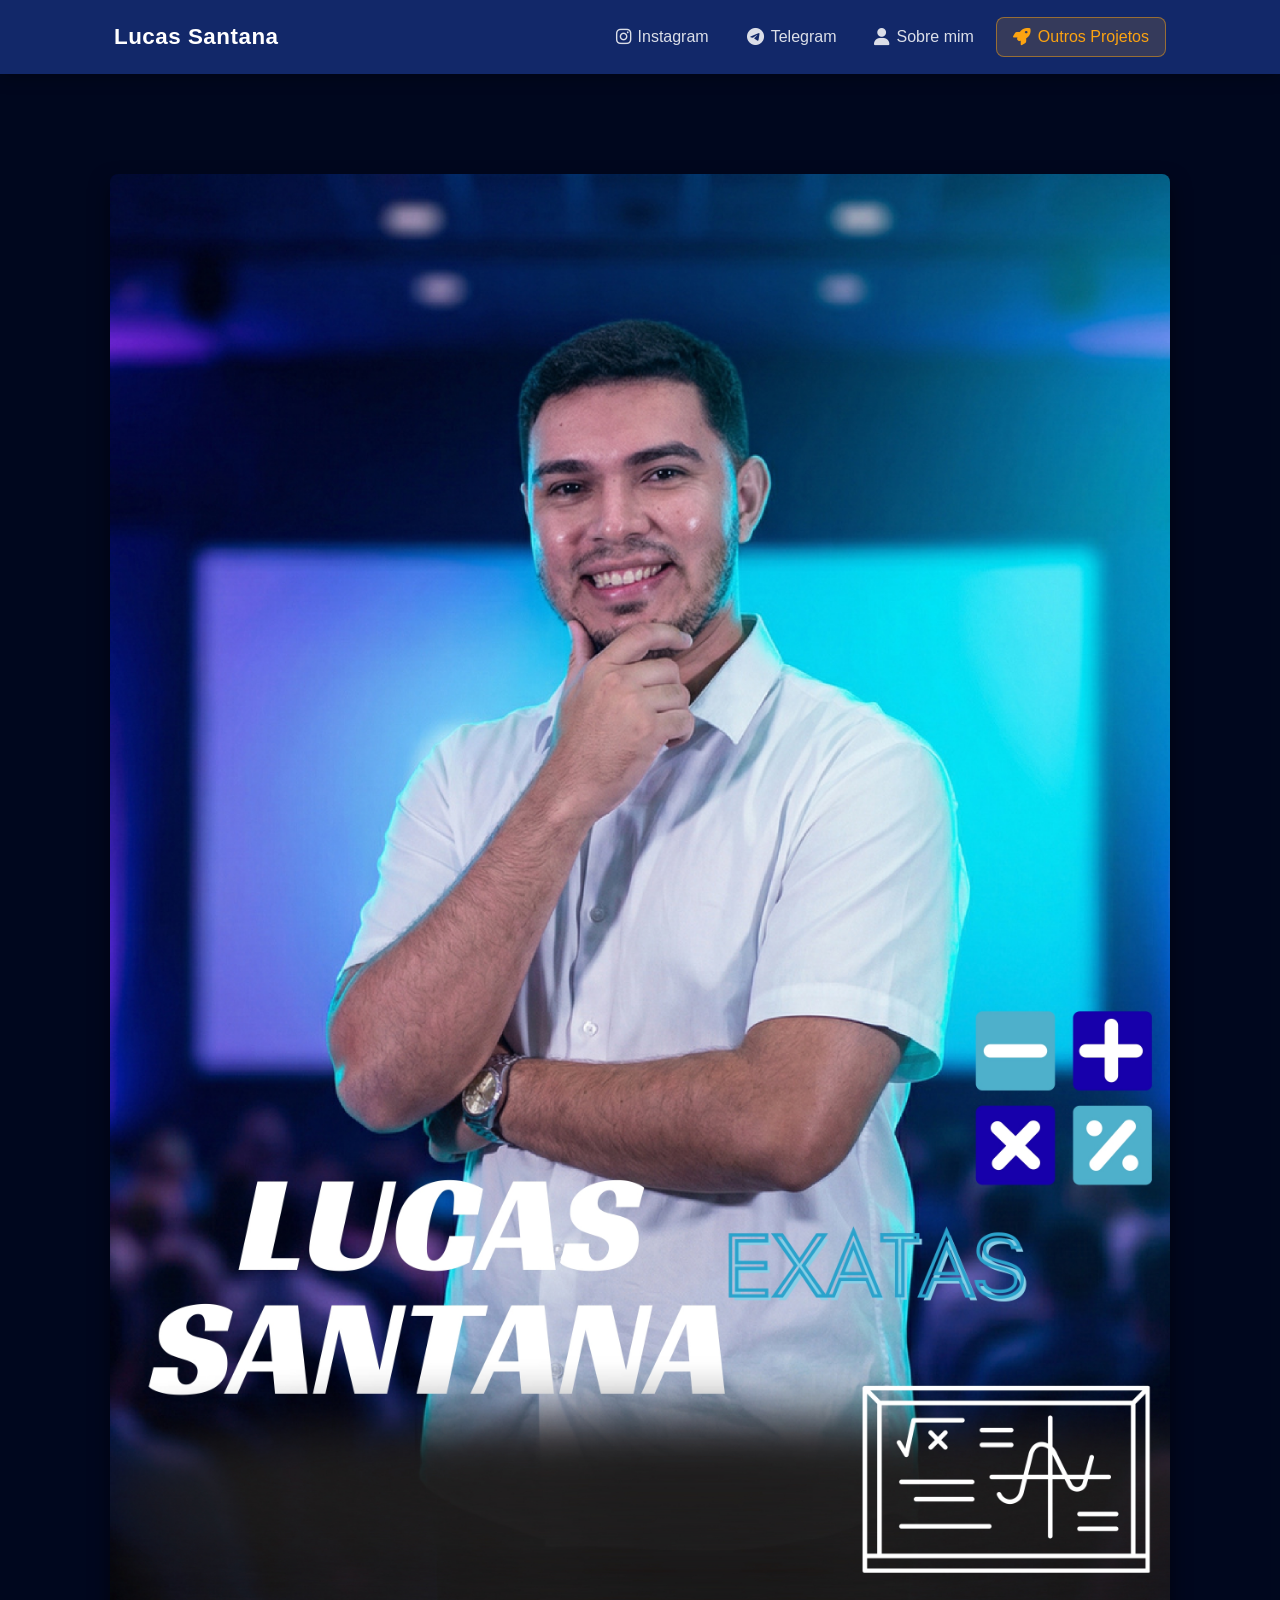
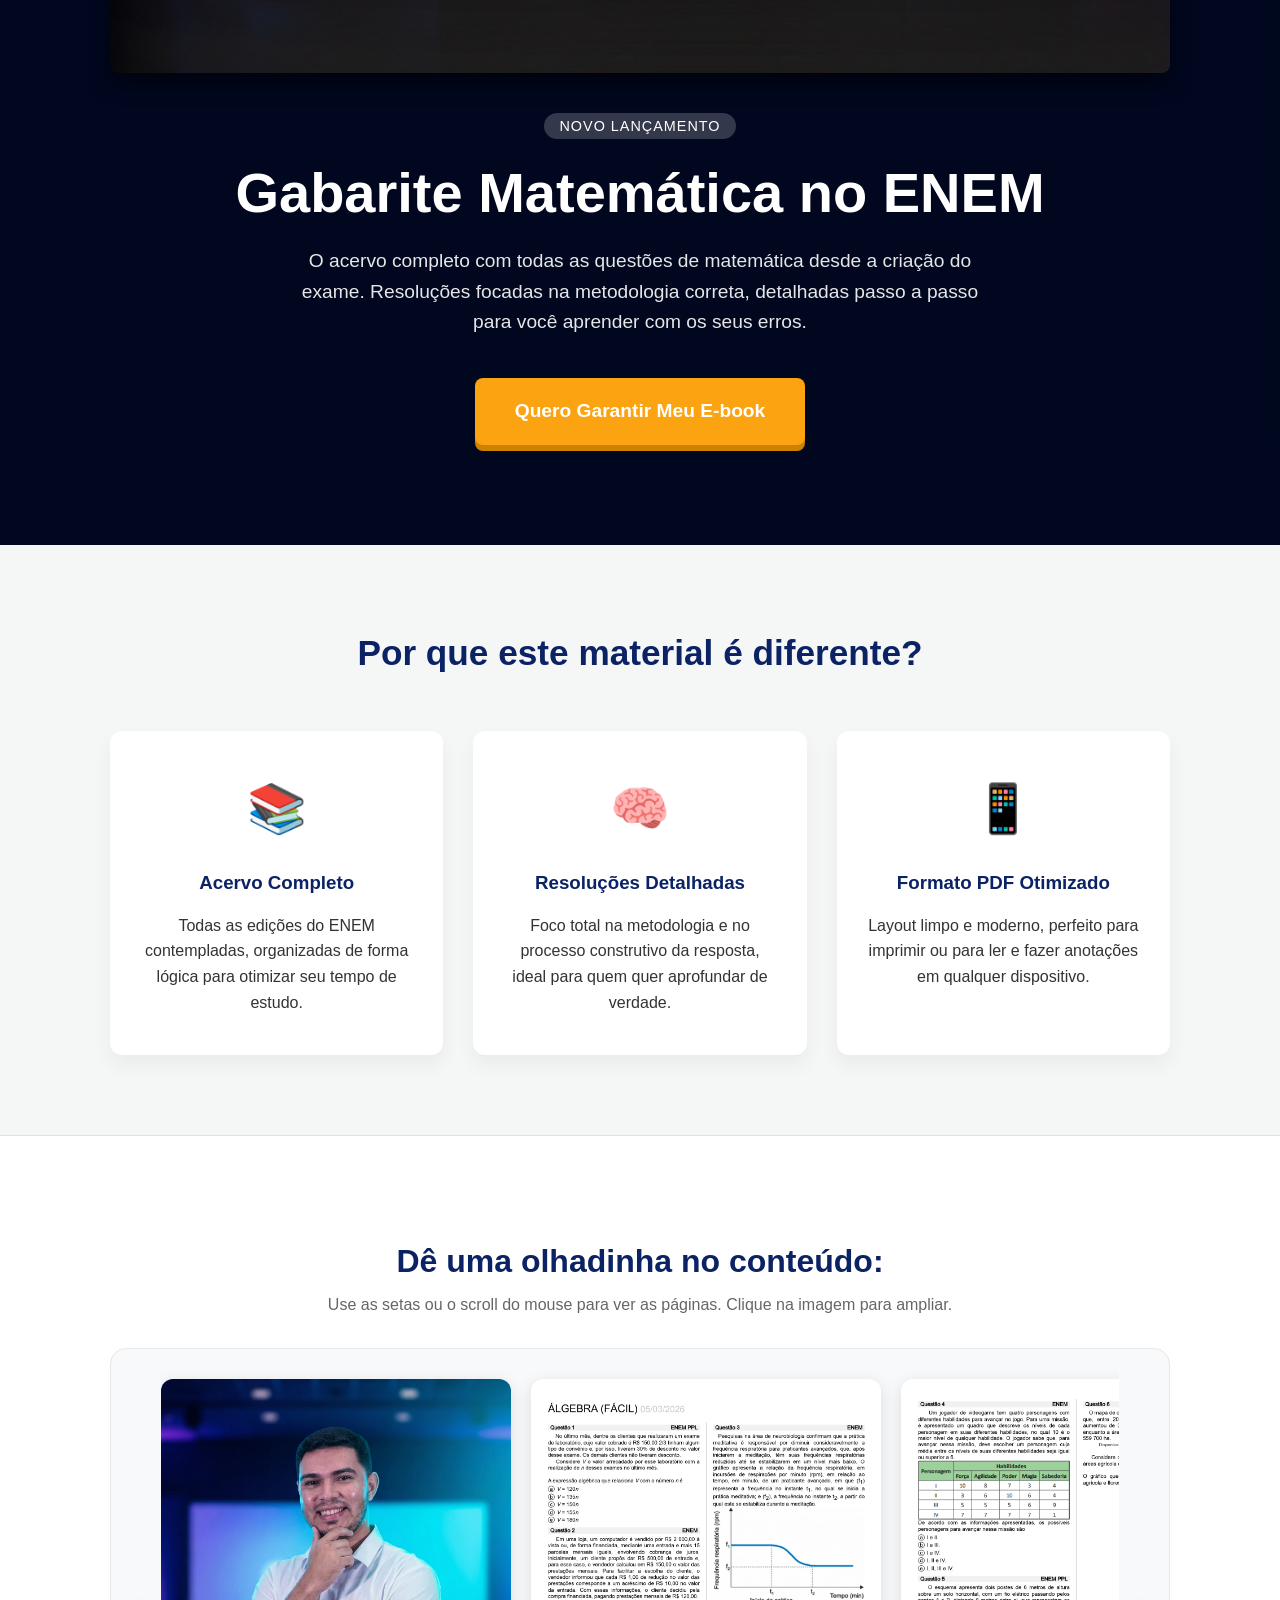
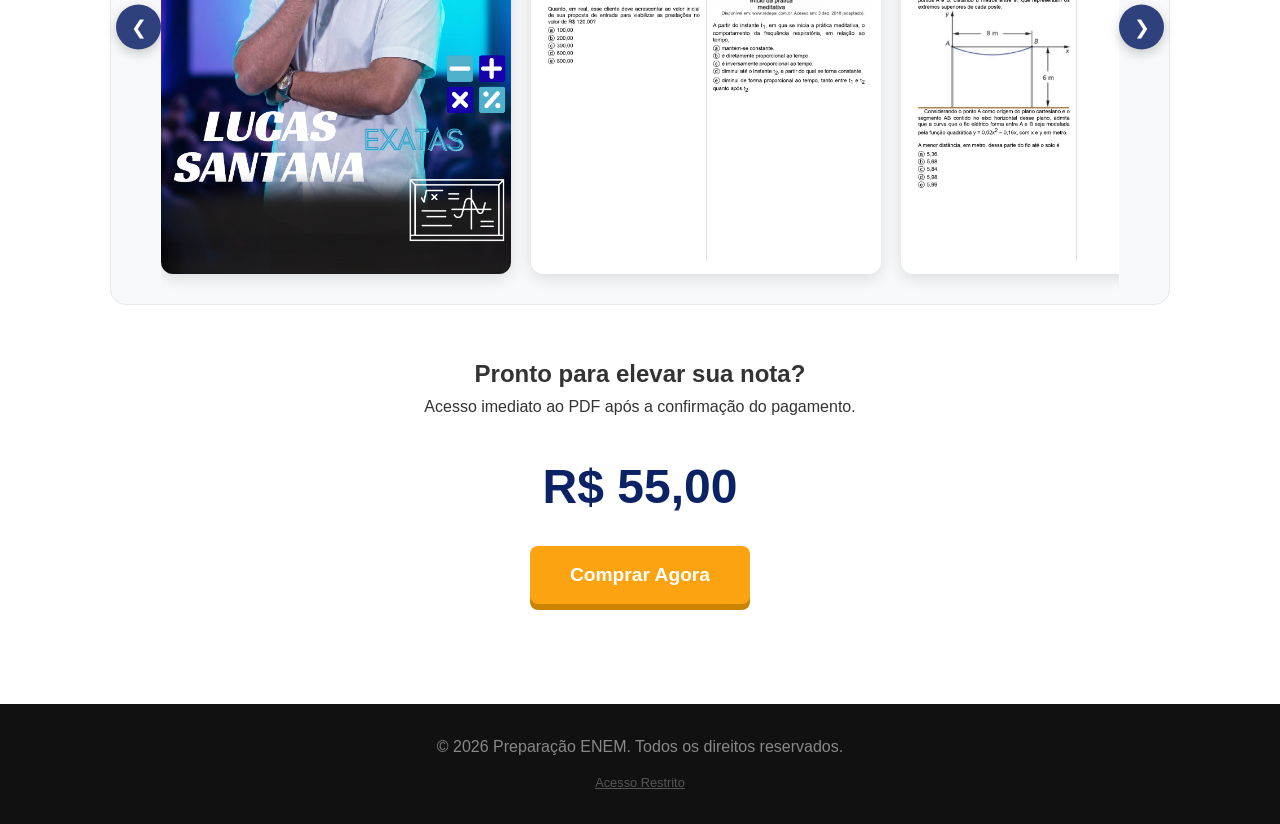
<file: index.html>
<!DOCTYPE html>
<html lang="pt-BR">
<head>
    <meta charset="UTF-8">
    <meta name="viewport" content="width=device-width, initial-scale=1.0">
    <title>Matemática aplicada ao ENEM</title>
    <link rel="stylesheet" href="style.css">
    <!-- Ícones Font Awesome -->
    <link rel="stylesheet" href="https://cdnjs.cloudflare.com/ajax/libs/font-awesome/6.5.0/css/all.min.css">
</head>
<body>
    <!-- NAVBAR FIXA -->
    <nav class="navbar">
        <div class="navbar-container">
            <a class="navbar-logo" href="#">Lucas Santana</a>

            <!-- Botão hambúrguer (mobile) -->
            <button class="navbar-toggle" onclick="toggleMenu()" aria-label="Menu">
                <i class="fas fa-bars"></i>
            </button>

            <ul class="navbar-menu" id="navbarMenu">
                <li>
                    <a href="https://www.instagram.com/lucassantanaexatas/" target="_blank" class="nav-link">
                        <i class="fab fa-instagram"></i>
                        <span>Instagram</span>
                    </a>
                </li>
                <li>
                    <a href="https://t.me/lucassantanaexatas" target="_blank" class="nav-link">
                        <i class="fab fa-telegram"></i>
                        <span>Telegram</span>
                    </a>
                </li>
                <li>
                    <a href="https://lucassantanaexatas.github.io/sobremimLucas/" target="_blank" class="nav-link">
                        <i class="fas fa-user"></i>
                        <span>Sobre mim</span>
                    </a>
                </li>
                <li>
                    <button class="nav-link nav-btn-projetos" onclick="abrirBreve()">
                        <i class="fas fa-rocket"></i>
                        <span>Outros Projetos</span>
                    </button>
                </li>
            </ul>
        </div>
    </nav>

    <!-- Modal "Em Breve" -->
    <div id="modal-breve" class="modal-breve" onclick="fecharBreve()">
        <div class="breve-box" onclick="event.stopPropagation()">
            <div class="breve-icone">🚀</div>
            <h2>Outros Projetos</h2>
            <p>Novos projetos incríveis estão chegando em breve!</p>
            <span class="breve-badge">Disponível em breve</span>
            <button class="btn-3d breve-fechar" onclick="fecharBreve()">OK, aguardo!</button>
        </div>
    </div>

    <header class="hero">
        <div class="container hero-container"> 
            <img src="LucasBonito.jpg" class="hero-image" alt="Lucas Santana">
            <div class="hero-content"> 
                <span class="badge">Novo Lançamento</span>
                <h1>Gabarite Matemática no ENEM</h1>
                <p>O acervo completo com todas as questões de matemática desde a criação do exame. Resoluções focadas na metodologia correta, detalhadas passo a passo para você aprender com os seus erros.</p>
                <a href="#comprar" class="btn-3d">Quero Garantir Meu E-book</a>
            </div>
        </div>
    </header>

    <section class="features container">
        <h2>Por que este material é diferente?</h2>
        <div class="grid">
            <div class="card">
                <div class="icon">📚</div>
                <h3>Acervo Completo</h3>
                <p>Todas as edições do ENEM contempladas, organizadas de forma lógica para otimizar seu tempo de estudo.</p>
            </div>
            <div class="card">
                <div class="icon">🧠</div>
                <h3>Resoluções Detalhadas</h3>
                <p>Foco total na metodologia e no processo construtivo da resposta, ideal para quem quer aprofundar de verdade.</p>
            </div>
            <div class="card">
                <div class="icon">📱</div>
                <h3>Formato PDF Otimizado</h3>
                <p>Layout limpo e moderno, perfeito para imprimir ou para ler e fazer anotações em qualquer dispositivo.</p>
            </div>
        </div>
    </section>

    <section id="comprar" class="cta-section">
        <div class="container">
            
            <h3 class="preview-title">Dê uma olhadinha no conteúdo:</h3>
            <p class="preview-note">Use as setas ou o scroll do mouse para ver as páginas. Clique na imagem para ampliar.</p>
            
            <div class="preview-wrapper">
                <button class="nav-btn prev" onclick="scrollGaleria(-1)">&#10094;</button>
                
                <div class="preview-gallery">
                    <img src="MATERIAL PREVIA PARA VENDAS_pages-to-jpg-0001.jpg" alt="Página de exemplo 1" class="preview-img" onclick="abrirModal(this.src)">
                    <img src="MATERIAL PREVIA PARA VENDAS_pages-to-jpg-0002.jpg" alt="Página de exemplo 2" class="preview-img" onclick="abrirModal(this.src)">
                    <img src="MATERIAL PREVIA PARA VENDAS_pages-to-jpg-0003.jpg" alt="Página de exemplo 3" class="preview-img" onclick="abrirModal(this.src)">
                    <img src="MATERIAL PREVIA PARA VENDAS_pages-to-jpg-0004.jpg" alt="Página de exemplo 4" class="preview-img" onclick="abrirModal(this.src)">
                    <img src="MATERIAL PREVIA PARA VENDAS_pages-to-jpg-0005.jpg" alt="Página de exemplo 5" class="preview-img" onclick="abrirModal(this.src)">
                    <img src="MATERIAL PREVIA PARA VENDAS_pages-to-jpg-0006.jpg" alt="Página de exemplo 6" class="preview-img" onclick="abrirModal(this.src)">
                    <img src="MATERIAL PREVIA PARA VENDAS_pages-to-jpg-0007.jpg" alt="Página de exemplo 7" class="preview-img" onclick="abrirModal(this.src)">
                    <img src="MATERIAL PREVIA PARA VENDAS_pages-to-jpg-0008.jpg" alt="Página de exemplo 8" class="preview-img" onclick="abrirModal(this.src)">
                    <img src="MATERIAL PREVIA PARA VENDAS_pages-to-jpg-0009.jpg" alt="Página de exemplo 9" class="preview-img" onclick="abrirModal(this.src)">
                    <img src="MATERIAL PREVIA PARA VENDAS_pages-to-jpg-0010.jpg" alt="Página de exemplo 10" class="preview-img" onclick="abrirModal(this.src)">
                </div>

                <button class="nav-btn next" onclick="scrollGaleria(1)">&#10095;</button>
            </div>
            
            <h2>Pronto para elevar sua nota?</h2>
            <p>Acesso imediato ao PDF após a confirmação do pagamento.</p>
            <div class="price-box">
                <span class="price">R$ 55,00</span>
                <button class="btn-3d buy-btn" onclick="iniciarCompra()">Comprar Agora</button>
            </div>
        </div>
    </section>

    <footer>
        <div class="container">
            <p>&copy; 2026 Preparação ENEM. Todos os direitos reservados.</p>
            <button id="adminBtn" class="admin-trigger">Acesso Restrito</button>
        </div>
    </footer>


    <!-- Modal Pix -->
    <div id="modal-pix" class="modal-pix" onclick="fecharPix()">
        <div class="pix-box" onclick="event.stopPropagation()">
            <button class="pix-fechar" onclick="fecharPix()">&#10005;</button>

            <!-- Cabeçalho -->
            <div class="pix-header">
                <div class="pix-icon">💠</div>
                <h2>Pagar com Pix</h2>
                <p>Copie a chave abaixo e realize o pagamento</p>
            </div>

            <!-- Valor -->
            <div class="pix-valor">
                <span>Valor</span>
                <strong>R$ 55,00</strong>
            </div>

            <!-- Chave Pix -->
            <div class="pix-chave-label">Chave Pix (EVP)</div>
            <div class="pix-chave-box">
                <span id="chave-pix-texto">4f1c2dd1-6e0e-4cd7-9623-34c7eb614d3f</span>
                <button class="pix-copiar-btn" onclick="copiarChave()" id="btn-copiar">
                    <i class="fas fa-copy"></i> Copiar
                </button>
            </div>
            <div id="pix-copiado" class="pix-copiado">✅ Chave copiada!</div>

            <!-- Aviso -->
            <div class="pix-aviso">
                <i class="fas fa-info-circle"></i>
                <p>Após realizar o pagamento, envie o <strong>comprovante</strong> pelo Telegram para receber o e-book em até <strong>2-5 horas</strong>.</p>
            </div>


            <!-- Atendimento humano -->
            <p class="pix-atendimento-titulo">👤 Atendimento humanizado</p>

            <!-- Opção 1 -->
            <p class="pix-opcao-label">Atendimento padrão</p>
            <a href="https://t.me/lucassantanaexatas" target="_blank" class="pix-telegram-btn">
                <i class="fab fa-telegram"></i> Enviar comprovante no Telegram
            </a>

            <!-- Opção 2 -->
            <p class="pix-opcao-label pix-opcao-rapido">⚡ Atendimento mais rápido pela tarde</p>
            <a href="https://t.me/Felipeweb09" target="_blank" class="pix-telegram-btn pix-telegram-btn2">
                <i class="fab fa-telegram"></i> Enviar comprovante no Telegram
            </a>
        </div>
    </div>

    <!-- Modal Admin -->
    <div id="adminModal" class="modal hidden">
        <div class="modal-content">
            <span class="close-btn" onclick="AdminPanel.fechar()">&times;</span>
            <h2>Painel do Administrador</h2>
            
            <div id="adminLogin">
                <p>Insira a senha de acesso:</p>
                <input type="password" id="adminSenha" placeholder="Senha">
                <button onclick="AdminPanel.autenticar()" class="btn-admin">Entrar</button>
            </div>

            <div id="adminDashboard" class="hidden">
                <h3>Estatísticas de Vendas</h3>
                <div class="stats-grid">
                    <div class="stat-box">
                        <h4>E-books Vendidos</h4>
                        <p id="vendasCount">0</p>
                    </div>
                    <div class="stat-box">
                        <h4>Receita Total</h4>
                        <p>R$ <span id="receitaTotal">0.00</span></p>
                    </div>
                </div>
                <button onclick="AdminPanel.registrarVenda()" class="btn-admin">Registrar Venda</button>
                <button onclick="AdminPanel.zerarDados()" class="btn-danger">Zerar Dados</button>
            </div>
        </div>
    </div>

    <!-- Modal Zoom Imagem -->
    <div id="modal-imagem" class="modal-zoom" onclick="fecharModal()">
        <span class="fechar-modal">&times;</span>
        <div class="zoom-container" onclick="event.stopPropagation()">
            <img class="modal-conteudo-img" id="img-full">
            <div class="zoom-controls">
                <button class="zoom-btn" onclick="alterarZoom(-0.25)" title="Diminuir zoom">&#8722;</button>
                <span id="zoom-label">100%</span>
                <button class="zoom-btn" onclick="alterarZoom(0.25)" title="Aumentar zoom">&#43;</button>
                <button class="zoom-btn zoom-fit" onclick="resetarZoom()" title="Ajustar à tela">⊡</button>
                <button class="zoom-btn zoom-close" onclick="fecharModal()" title="Fechar">&#10005;</button>
            </div>
        </div>
    </div>

    <script src="admin.js"></script>

    <script>
        function iniciarCompra() {
            const modal = document.getElementById('modal-pix');
            if (modal) {
                modal.style.display = 'flex';
                document.body.style.overflow = 'hidden';
                // Reseta estado do botão copiar
                document.getElementById('pix-copiado').style.opacity = '0';
                document.getElementById('btn-copiar').innerHTML = '<i class="fas fa-copy"></i> Copiar';
                document.getElementById('btn-copiar').classList.remove('copiado');
            }
        }
        function fecharPix() {
            const modal = document.getElementById('modal-pix');
            if (modal) {
                modal.style.display = 'none';
                document.body.style.overflow = 'auto';
            }
        }
        function copiarChave() {
            const chave = document.getElementById('chave-pix-texto').textContent;
            navigator.clipboard.writeText(chave).then(() => {
                const btn = document.getElementById('btn-copiar');
                const aviso = document.getElementById('pix-copiado');
                btn.innerHTML = '<i class="fas fa-check"></i> Copiado!';
                btn.classList.add('copiado');
                aviso.style.opacity = '1';
                setTimeout(() => {
                    btn.innerHTML = '<i class="fas fa-copy"></i> Copiar';
                    btn.classList.remove('copiado');
                    aviso.style.opacity = '0';
                }, 3000);
            });
        }
        // Fecha com ESC
        document.addEventListener('keydown', (e) => {
            if (e.key === 'Escape') fecharPix();
        });
    </script>

</body>
</html>
</file>
<file: style.css>
/* ============================================
   NAVBAR FIXA
   ============================================ */
.navbar {
    position: fixed;
    top: 0;
    left: 0;
    width: 100%;
    z-index: 9000;
    background: rgba(11, 34, 101, 0.97);
    backdrop-filter: blur(8px);
    box-shadow: 0 2px 16px rgba(0,0,0,0.35);
}

.navbar-container {
    max-width: 1100px;
    margin: 0 auto;
    padding: 0 24px;
    display: flex;
    align-items: center;
    justify-content: space-between;
    height: 74px;
}

.navbar-logo {
    font-size: 1.4rem;
    font-weight: 800;
    color: #fff;
    text-decoration: none;
    letter-spacing: 0.5px;
    white-space: nowrap;
}
.navbar-logo span {
    color: var(--accent-color);
}

/* Lista de links */
.navbar-menu {
    list-style: none;
    display: flex;
    align-items: center;
    gap: 6px;
    margin: 0;
    padding: 0;
}

/* Link/botão genérico da nav */
.nav-link {
    display: flex;
    align-items: center;
    gap: 7px;
    padding: 10px 16px;
    border-radius: 8px;
    color: rgba(255,255,255,0.85);
    text-decoration: none;
    font-size: 1rem;
    font-weight: 500;
    transition: background 0.2s, color 0.2s;
    background: none;
    border: none;
    cursor: pointer;
    font-family: var(--font-main);
    white-space: nowrap;
}
.nav-link i {
    font-size: 1.1rem;
}
.nav-link:hover {
    background: rgba(255,255,255,0.12);
    color: #fff;
}

/* Botão "Outros Projetos" — destaque */
.nav-btn-projetos {
    background: rgba(252, 163, 17, 0.15);
    border: 1px solid rgba(252, 163, 17, 0.5);
    color: var(--accent-color) !important;
}
.nav-btn-projetos:hover {
    background: var(--accent-color) !important;
    color: #0b2265 !important;
    border-color: var(--accent-color);
}

/* Ícone hambúrguer (só aparece no mobile) */
.navbar-toggle {
    display: none;
    background: none;
    border: none;
    color: #fff;
    font-size: 1.5rem;
    cursor: pointer;
    padding: 6px;
    border-radius: 6px;
    transition: background 0.2s;
}
.navbar-toggle:hover {
    background: rgba(255,255,255,0.12);
}

/* Empurra o conteúdo pra baixo da navbar */
body {
    padding-top: 74px;
}

/* ============================================
   MODAL "EM BREVE"
   ============================================ */
.modal-breve {
    display: none;
    position: fixed;
    top: 0; left: 0;
    width: 100vw; height: 100vh;
    background: rgba(0, 8, 30, 0.85);
    z-index: 11000;
    justify-content: center;
    align-items: center;
    animation: fadeInBg 0.2s ease;
}
.modal-breve.aberto {
    display: flex;
}

.breve-box {
    background: #fff;
    border-radius: 20px;
    padding: 50px 40px 40px;
    max-width: 400px;
    width: 90%;
    text-align: center;
    box-shadow: 0 30px 60px rgba(0,0,0,0.3);
    animation: zoomAnim 0.25s ease;
}

.breve-icone {
    font-size: 3.5rem;
    margin-bottom: 16px;
    animation: float 2.5s ease-in-out infinite;
}

@keyframes float {
    0%, 100% { transform: translateY(0); }
    50%       { transform: translateY(-8px); }
}

.breve-box h2 {
    font-size: 1.6rem;
    color: var(--primary-color);
    margin-bottom: 10px;
}
.breve-box p {
    color: #666;
    font-size: 1rem;
    margin-bottom: 20px;
    line-height: 1.5;
}
.breve-badge {
    display: inline-block;
    background: linear-gradient(135deg, var(--accent-color), #f76b1c);
    color: #fff;
    font-weight: 700;
    font-size: 0.85rem;
    padding: 6px 18px;
    border-radius: 30px;
    letter-spacing: 0.5px;
    margin-bottom: 28px;
}
.breve-fechar {
    width: 100%;
    font-size: 1rem;
    padding: 14px;
}

@keyframes fadeInBg {
    from { opacity: 0; }
    to   { opacity: 1; }
}

/* ============================================
   NAVBAR RESPONSIVO (MOBILE)
   ============================================ */
@media (max-width: 768px) {
    .navbar-toggle {
        display: block;
    }

    .navbar-menu {
        display: none;
        flex-direction: column;
        align-items: stretch;
        gap: 4px;
        position: absolute;
        top: 74px;
        left: 0;
        width: 100%;
        background: rgba(11, 34, 101, 0.98);
        padding: 12px 16px 16px;
        box-shadow: 0 8px 20px rgba(0,0,0,0.3);
    }
    .navbar-menu.aberto {
        display: flex;
    }

    .nav-link {
        padding: 12px 16px;
        font-size: 1rem;
        border-radius: 10px;
    }
}

/* --- Variáveis Globais --- */
:root {
    --primary-color: #0b2265;
    --accent-color: #fca311;
    --accent-shadow: #cc8400;
    --bg-light: #f4f7f6;
    --text-dark: #333;
    --text-light: #fff;
    --font-main: 'Segoe UI', Tahoma, Geneva, Verdana, sans-serif;
}

/* --- Resets --- */
* {
    margin: 0;
    padding: 0;
    box-sizing: border-box;
}

body {
    font-family: var(--font-main);
    color: var(--text-dark);
    background-color: var(--bg-light);
    line-height: 1.6;
}

.container {
    max-width: 1100px;
    margin: 0 auto;
    padding: 0 20px;
}

/* --- Hero Section --- */
.hero {
    background: #00081e;
    color: var(--text-light);
    padding: 100px 0;
    text-align: center;
    position: relative;
}
.hero::before {
    content: '';
    position: absolute;
    top: 0; left: 0; width: 100%; height: 100%;
    background-color: rgba(0, 8, 30, 0.6);
    z-index: 1;
}
.hero-image {
    max-width: 100%;
    height: auto;
    margin-bottom: 40px;
    border-radius: 8px;
    box-shadow: 0 10px 20px rgba(0,0,0,0.5);
}
.hero-container {
    display: flex;
    flex-direction: column;
    align-items: center;
    justify-content: center;
    position: relative;
    z-index: 2;
}
.badge {
    background: rgba(255, 255, 255, 0.2);
    padding: 5px 15px;
    border-radius: 20px;
    font-size: 0.9rem;
    text-transform: uppercase;
    letter-spacing: 1px;
}
.hero h1 {
    font-size: 3.5rem;
    margin: 20px 0;
    line-height: 1.2;
}
.hero p {
    font-size: 1.2rem;
    margin: 0 auto 40px;
    max-width: 700px;
    opacity: 0.9;
}

/* --- Botão 3D Modular --- */
.btn-3d {
    display: inline-block;
    padding: 18px 40px;
    font-size: 1.2rem;
    font-weight: bold;
    color: var(--text-light);
    background-color: var(--accent-color);
    text-decoration: none;
    border: none;
    border-radius: 8px;
    cursor: pointer;
    box-shadow: 0 6px var(--accent-shadow);
    transition: transform 0.1s, box-shadow 0.1s;
}
.btn-3d:active {
    box-shadow: 0 2px var(--accent-shadow);
    transform: translateY(4px);
}

/* --- Seção de Vantagens --- */
.features {
    padding: 80px 20px;
    text-align: center;
}
.features h2 {
    font-size: 2.2rem;
    color: var(--primary-color);
    margin-bottom: 50px;
}
.grid {
    display: grid;
    grid-template-columns: repeat(auto-fit, minmax(300px, 1fr));
    gap: 30px;
}
.card {
    background: #fff;
    padding: 40px 30px;
    border-radius: 12px;
    box-shadow: 0 10px 20px rgba(0,0,0,0.05);
    transition: transform 0.3s ease;
}
.card:hover {
    transform: translateY(-10px);
}
.card .icon {
    font-size: 3rem;
    margin-bottom: 20px;
}
.card h3 {
    margin-bottom: 15px;
    color: var(--primary-color);
}

/* --- Seção de Compra (CTA) e Galeria --- */
.cta-section {
    /* CORREÇÃO: fundo branco puro para as imagens aparecerem corretamente */
    background-color: #ffffff;
    padding: 100px 0;
    text-align: center;
    border-top: 1px solid #e0e0e0;
}
.preview-title {
    font-size: 2rem;
    color: var(--primary-color);
    margin-bottom: 5px;
}
.preview-note {
    margin-bottom: 30px;
    color: #666;
}

.preview-wrapper {
    position: relative;
    display: flex;
    align-items: center;
    justify-content: center;
    margin-bottom: 50px;
    /* CORREÇÃO: fundo branco na área da galeria */
    background-color: #f8f9fa;
    border-radius: 16px;
    padding: 10px 50px;
    border: 1px solid #e8e8e8;
}

.preview-gallery {
    display: flex;
    gap: 20px;
    overflow-x: auto;
    padding: 20px 0;
    scroll-behavior: smooth;
    -ms-overflow-style: none;
    scrollbar-width: none;
    /* CORREÇÃO: fundo branco na galeria */
    background-color: #f8f9fa;
}
.preview-gallery::-webkit-scrollbar {
    display: none;
}

.preview-img {
    flex: 0 0 auto;
    width: 350px;
    border-radius: 12px;
    /* CORREÇÃO: sombra mais suave, sem fundo escuro */
    box-shadow: 0 4px 16px rgba(0, 0, 0, 0.12);
    cursor: zoom-in;
    transition: transform 0.3s ease, box-shadow 0.3s ease;
    user-select: none;
    /* CORREÇÃO: garante que a imagem renderize com fundo branco */
    background-color: #ffffff;
    /* CORREÇÃO: imagens de texto ficam mais nítidas com este filtro */
    image-rendering: -webkit-optimize-contrast;
    image-rendering: crisp-edges;
}
.preview-img:hover {
    transform: scale(1.03);
    box-shadow: 0 8px 28px rgba(0, 0, 0, 0.2);
}

/* Setinhas */
.nav-btn {
    position: absolute;
    top: 50%;
    transform: translateY(-50%);
    background: rgba(11, 34, 101, 0.85);
    color: white;
    border: none;
    width: 45px;
    height: 45px;
    border-radius: 50%;
    cursor: pointer;
    font-size: 1.2rem;
    z-index: 10;
    transition: all 0.3s ease;
    display: flex;
    align-items: center;
    justify-content: center;
    box-shadow: 0 4px 12px rgba(0,0,0,0.2);
}
.nav-btn:hover {
    background: rgba(11, 34, 101, 1);
    transform: translateY(-50%) scale(1.1);
}
.prev { left: 5px; }
.next { right: 5px; }

/* Preço e Botão Final */
.price-box {
    margin-top: 30px;
    display: flex;
    flex-direction: column;
    align-items: center;
    gap: 20px;
}
.price {
    font-size: 3rem;
    font-weight: bold;
    color: var(--primary-color);
}

/* --- Footer & Admin UI --- */
footer {
    background-color: #111;
    color: #888;
    text-align: center;
    padding: 30px 0;
    position: relative;
}
.admin-trigger {
    background: none;
    border: none;
    color: #555;
    cursor: pointer;
    font-size: 0.8rem;
    margin-top: 15px;
    text-decoration: underline;
}

/* --- Modal Admin --- */
.modal {
    position: fixed;
    top: 0; left: 0; width: 100vw; height: 100vh;
    background: rgba(0,0,0,0.8);
    display: flex;
    justify-content: center;
    align-items: center;
    z-index: 10000;
}
.hidden {
    display: none !important;
}
.modal-content {
    background: #fff;
    padding: 40px;
    border-radius: 12px;
    position: relative;
    width: 90%;
    max-width: 500px;
    text-align: center;
    box-shadow: 0 25px 50px rgba(0,0,0,0.25);
}

/* --- Modal Zoom Imagem --- */
.modal-zoom {
    display: none;
    position: fixed;
    top: 0; left: 0;
    width: 100vw; height: 100vh;
    background-color: rgba(0, 5, 20, 0.96);
    z-index: 10000;
    justify-content: center;
    align-items: center;
    overflow: hidden;
}

/* Container recebe o transform de arrastar */
.zoom-container {
    position: relative;
    display: flex;
    flex-direction: column;
    align-items: center;
    will-change: transform;
    cursor: grab;
    padding-bottom: 20px;
    /* transição suave ao soltar */
    transition: transform 0.05s linear;
}
.zoom-container.dragging {
    cursor: grabbing;
    transition: none;
}

.modal-conteudo-img {
    display: block;
    /* largura base; JS ajusta conforme nível de zoom */
    width: 85vw;
    height: auto;
    max-height: none;
    max-width: none;
    border-radius: 8px;
    box-shadow: 0 0 40px rgba(0,0,0,0.6);
    animation: zoomAnim 0.25s ease;
    image-rendering: -webkit-optimize-contrast;
    user-select: none;
    -webkit-user-drag: none;
    /* cliques passam ao container para o arrastar */
    pointer-events: none;
}

/* Barra de controles de zoom */
.zoom-controls {
    position: fixed;
    bottom: 30px;
    left: 50%;
    transform: translateX(-50%);
    display: flex;
    align-items: center;
    gap: 8px;
    background: #1a1a2e;
    border: 2px solid #fca311;
    padding: 10px 20px;
    border-radius: 50px;
    z-index: 10001;
    box-shadow: 0 4px 20px rgba(0,0,0,0.6);
}

#zoom-label {
    color: #fca311;
    font-size: 1rem;
    font-weight: bold;
    min-width: 52px;
    text-align: center;
    font-family: var(--font-main);
}

.zoom-btn {
    background: #0b2265;
    color: #ffffff;
    border: 2px solid #fca311;
    width: 38px;
    height: 38px;
    border-radius: 50%;
    cursor: pointer;
    font-size: 1.3rem;
    font-weight: bold;
    display: flex;
    align-items: center;
    justify-content: center;
    transition: background 0.2s, transform 0.1s;
    line-height: 1;
}
.zoom-btn:hover {
    background: #fca311;
    color: #0b2265;
    transform: scale(1.1);
}
.zoom-fit {
    font-size: 1rem;
}
.zoom-close {
    background: #c0392b;
    border-color: #e74c3c;
    margin-left: 6px;
}
.zoom-close:hover {
    background: #e74c3c;
    color: #fff;
}

.fechar-modal {
    position: fixed;
    top: 20px;
    right: 30px;
    font-size: 2.5rem;
    cursor: pointer;
    color: rgba(255,255,255,0.7);
    z-index: 10002;
    line-height: 1;
    transition: color 0.2s;
}
.fechar-modal:hover {
    color: #fff;
}

.close-btn {
    position: absolute;
    top: 15px;
    right: 25px;
    font-size: 1.8rem;
    cursor: pointer;
    color: #888;
}

@keyframes zoomAnim {
    from { transform: scale(0.85); opacity: 0; }
    to   { transform: scale(1);    opacity: 1; }
}

/* Inputs Admin */
#adminLogin input {
    width: 100%;
    padding: 12px;
    margin: 20px 0;
    border: 1px solid #ddd;
    border-radius: 6px;
    font-size: 1rem;
}
.btn-admin {
    background: var(--primary-color);
    color: white;
    padding: 10px 20px;
    border: none;
    border-radius: 6px;
    cursor: pointer;
    font-size: 1rem;
    width: 100%;
    margin-bottom: 10px;
}
.btn-danger {
    background: #e63946;
    color: white;
    padding: 10px 20px;
    border: none;
    border-radius: 6px;
    cursor: pointer;
    width: 100%;
    margin-top: 10px;
}
.stats-grid {
    display: grid;
    grid-template-columns: 1fr 1fr;
    gap: 15px;
    margin: 20px 0;
}
.stat-box {
    background: var(--bg-light);
    padding: 20px;
    border-radius: 8px;
    border: 1px solid #eee;
}
.stat-box p {
    font-size: 1.5rem;
    font-weight: bold;
    color: var(--primary-color);
    margin-top: 10px;
}

/* --- Mobile Responsivo --- */
@media (max-width: 768px) {
    .hero h1 { font-size: 2.2rem; }
    .preview-wrapper { padding: 10px 40px; }
    .preview-img { width: 82vw; }
    .nav-btn { width: 35px; height: 35px; font-size: 1rem; }
    .prev { left: 2px; }
    .next { right: 2px; }
    .modal-conteudo-img { width: 95vw; }
    .zoom-controls { padding: 8px 14px; gap: 8px; }
}

/* ============================================
   MODAL PIX
   ============================================ */
.modal-pix {
    display: none;
    position: fixed;
    top: 0; left: 0;
    width: 100vw; height: 100vh;
    background: rgba(0, 8, 30, 0.88);
    z-index: 11000;
    justify-content: center;
    align-items: center;
    padding: 20px;
    overflow-y: auto;
}

.pix-box {
    background: #fff;
    border-radius: 20px;
    padding: 40px 36px 36px;
    max-width: 440px;
    width: 100%;
    text-align: center;
    box-shadow: 0 30px 60px rgba(0,0,0,0.3);
    position: relative;
    animation: zoomAnim 0.25s ease;
    /* Limita altura e adiciona scroll se necessário */
    max-height: 90vh;
    overflow-y: auto;
    margin: auto;
}

.pix-fechar {
    position: absolute;
    top: 14px; right: 18px;
    background: none;
    border: none;
    font-size: 1.3rem;
    color: #aaa;
    cursor: pointer;
    transition: color 0.2s;
}
.pix-fechar:hover { color: #333; }

.pix-header { margin-bottom: 24px; }
.pix-icon { font-size: 2.8rem; margin-bottom: 10px; }
.pix-header h2 {
    font-size: 1.5rem;
    color: var(--primary-color);
    margin-bottom: 6px;
}
.pix-header p { color: #666; font-size: 0.9rem; }

.pix-valor {
    display: flex;
    justify-content: space-between;
    align-items: center;
    background: #f0f4ff;
    border-radius: 10px;
    padding: 12px 18px;
    margin-bottom: 20px;
}
.pix-valor span { color: #666; font-size: 0.9rem; }
.pix-valor strong {
    font-size: 1.4rem;
    color: var(--primary-color);
    font-weight: 800;
}

.pix-chave-label {
    text-align: left;
    font-size: 0.78rem;
    font-weight: 600;
    color: #888;
    text-transform: uppercase;
    letter-spacing: 1px;
    margin-bottom: 8px;
}

.pix-chave-box {
    display: flex;
    align-items: center;
    gap: 10px;
    background: #f8f9fa;
    border: 1.5px solid #e0e0e0;
    border-radius: 10px;
    padding: 12px 14px;
    margin-bottom: 6px;
}
#chave-pix-texto {
    flex: 1;
    font-size: 0.82rem;
    color: #333;
    word-break: break-all;
    text-align: left;
    font-family: monospace;
}
.pix-copiar-btn {
    background: var(--primary-color);
    color: #fff;
    border: none;
    border-radius: 8px;
    padding: 8px 14px;
    font-size: 0.85rem;
    font-weight: 600;
    cursor: pointer;
    white-space: nowrap;
    transition: background 0.2s, transform 0.1s;
    display: flex;
    align-items: center;
    gap: 6px;
}
.pix-copiar-btn:hover { background: #0a1d55; }
.pix-copiar-btn.copiado { background: #27ae60; }

.pix-copiado {
    font-size: 0.82rem;
    color: #27ae60;
    font-weight: 600;
    margin-bottom: 16px;
    opacity: 0;
    transition: opacity 0.3s;
    min-height: 18px;
}

.pix-aviso {
    display: flex;
    align-items: flex-start;
    gap: 10px;
    background: #fff8e1;
    border: 1px solid #ffe082;
    border-radius: 10px;
    padding: 14px 16px;
    margin-bottom: 20px;
    text-align: left;
}
.pix-aviso i { color: #f59e0b; font-size: 1.1rem; margin-top: 2px; flex-shrink: 0; }
.pix-aviso p { color: #555; font-size: 0.88rem; line-height: 1.5; margin: 0; }
.pix-aviso p strong { color: #333; }

.pix-telegram-btn {
    display: flex;
    align-items: center;
    justify-content: center;
    gap: 10px;
    width: 100%;
    padding: 14px;
    background: #229ed9;
    color: #fff;
    font-weight: 700;
    font-size: 1rem;
    border-radius: 10px;
    text-decoration: none;
    transition: background 0.2s, transform 0.1s, box-shadow 0.2s;
    box-shadow: 0 4px 14px rgba(34,158,217,0.3);
}
.pix-telegram-btn:hover {
    background: #1a8cbf;
    transform: translateY(-2px);
    box-shadow: 0 6px 20px rgba(34,158,217,0.4);
}
.pix-telegram-btn i { font-size: 1.2rem; }

@media (max-width: 480px) {
    .pix-box { padding: 36px 20px 28px; }
    #chave-pix-texto { font-size: 0.75rem; }
}

/* Aviso de tempo de entrega */
.entrega-aviso {
    color: #888;
    font-size: 0.85rem;
    margin-top: 12px;
    text-align: center;
}

/* Aviso de entrega dentro do modal Pix */
.pix-entrega-aviso {
    color: #888;
    font-size: 0.82rem;
    text-align: center;
    margin-bottom: 16px;
}

/* Labels de atendimento no modal Pix */
.pix-atendimento-titulo {
    display: flex;
    align-items: center;
    justify-content: center;
    gap: 6px;
    font-size: 0.82rem;
    font-weight: 700;
    color: #fff;
    background: var(--primary-color);
    padding: 7px 16px;
    border-radius: 30px;
    text-align: center;
    margin: 8px auto 16px;
    width: fit-content;
    letter-spacing: 0.5px;
}
.pix-opcao-label {
    font-size: 0.75rem;
    font-weight: 600;
    color: #999;
    text-align: center;
    margin-bottom: 8px;
    text-transform: uppercase;
    letter-spacing: 1px;
}
.pix-opcao-rapido {
    color: #e67e00;
    margin-top: 16px;
}
.pix-telegram-btn2 {
    background: #1a7abf;
    box-shadow: 0 4px 14px rgba(26,122,191,0.3);
}
.pix-telegram-btn2:hover {
    background: #155f96;
    box-shadow: 0 6px 20px rgba(26,122,191,0.4);
}
</file>
